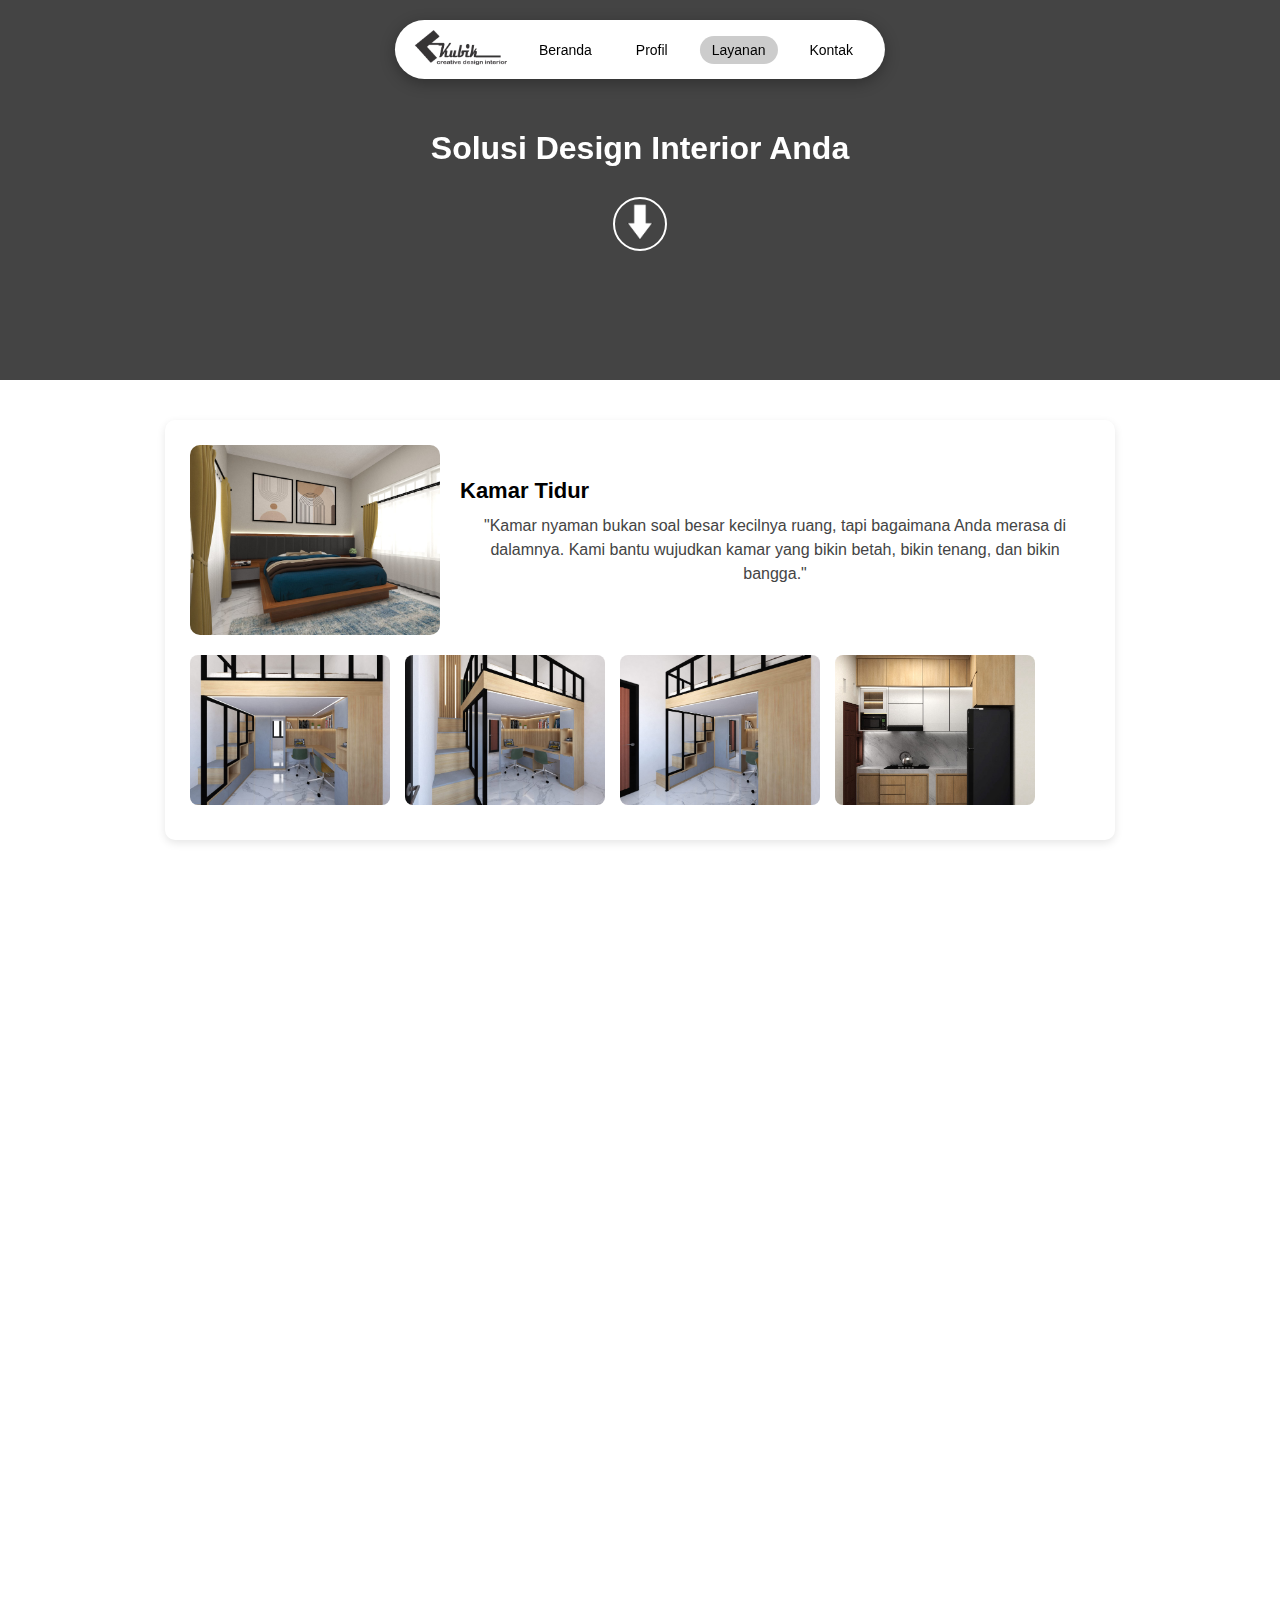
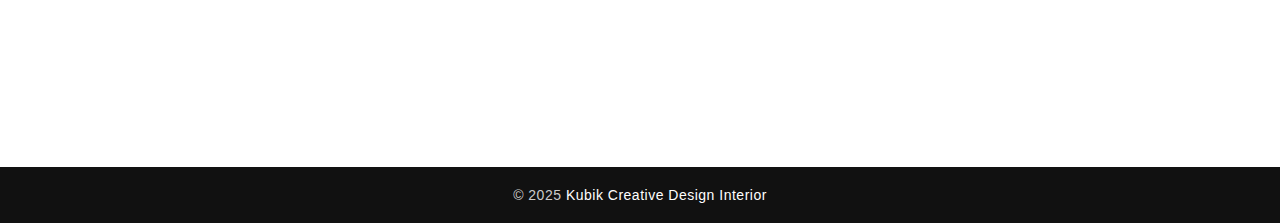
<file: Layanan.html>
<!DOCTYPE html>
<html lang="id">
<head>
  <meta charset="UTF-8">
  <meta name="viewport" content="width=device-width, initial-scale=1.0">
  <title>KUBIK</title>
  <link rel="stylesheet" href="https://cdnjs.cloudflare.com/ajax/libs/font-awesome/6.4.0/css/all.min.css">
   <link href="https://cdn.jsdelivr.net/npm/aos@2.3.4/dist/aos.css" rel="stylesheet">
  <link rel="stylesheet" href="/CSS/style.css">
</head>
<body>

  <!-- Navbar -->
  <nav class="navbar" id="navbar">
    <div class="logo">
      <a href="index.html">
        <img src="/Asset/edit/60262f3d-ed38-4eb2-886f-c2066539ad0e.png" alt="Logo Kuliah Interior">
      </a>
    </div>

    <div class="nav-links" id="nav-links">
      <a href="index.html" class="nav-link">Beranda</a>
      <a href="Profil.html" class="nav-link">Profil</a>
      <a href="Layanan.html" class="nav-link active">Layanan</a>
      <a href="#Kontak" class="nav-link">Kontak</a>
    </div>

    <!-- Hamburger -->
    <div class="hamburger" id="hamburger">
      <i class="fa-solid fa-bars"></i>
    </div>
  </nav>

  <!-- Hero -->
  <section class="hero">
    <div class="hero-content" data-aos="zoom-in" data-aos-delay="190" >
      <h1>Solusi Design Interior Anda</h1>
      <div class="arrow" id="scroll-arrow">
        <a href="#Isi"><img src="/Asset/bahan/panah3.png" alt="Scroll" class="fotopanah"></a>
      </div>
    </div>
  </section>

  <!-- Section 1 -->
  <section class="section fade-in" id="Isi">
    <div class="section-header">
      <img src="/Asset/rumah/kamar/IMG-20250912-WA0013.jpg" alt="Kamar Tidur" class="main-image">
      <div class="section-text">
        <h2>
          Kamar Tidur 
        </h2>
        <p>
          "Kamar nyaman bukan soal besar kecilnya ruang, tapi bagaimana Anda merasa di dalamnya. 
          Kami bantu wujudkan kamar yang bikin betah, bikin tenang, dan bikin bangga."
        </p>
      </div>
    </div>

    <div class="photo-scroll">
      <img src="/Asset/rumah/kamar/IMG-20250912-WA0008.jpg" alt="foto1">
      <img src="/Asset/rumah/kamar/IMG-20250912-WA0009.jpg" alt="foto2">
      <img src="/Asset/rumah/kamar/IMG-20250912-WA0010.jpg" alt="foto3">
      <img src="/Asset/rumah/kamar/IMG-20250912-WA0011.jpg" alt="foto4">
    </div>
  </section>

  <!-- Section 2 -->
  <section class="section fade-in">
    <div class="section-header">
      <img src="/Asset/rumah/ruang keluarga/IMG-20250912-WA0028.jpg" alt="Ruang Keluarga" class="main-image">
      <div class="section-text">
        <h2>
          Ruang Keluarga 
        </h2>
        <p>
          "Kami desain ruang keluarga yang indah dipandang dan nyaman ditinggali. 
          Perpaduan estetika dan fungsi kami hadirkan dalam setiap elemen."
        </p>
      </div>
    </div>

    <div class="photo-scroll">
      <img src="/Asset/rumah/ruang keluarga/IMG-20250912-WA0038.jpg" alt="foto5">
      <img src="/Asset/rumah/ruang keluarga/IMG-20250912-WA0039.jpg" alt="foto6">
      <img src="/Asset/rumah/ruang keluarga/IMG-20250912-WA0041.jpg" alt="foto7">
    </div>
  </section>

  <!-- Footer -->
  <footer class="footer fade-in" id="Kontak">
    <div class="footer-top">
      <a href="index.html" class="footer-logo">
        <img src="/Asset/edit/footer.png" alt="Kubik Logo">
      </a>
      <p class="footer-slogan">Siap Wujudkan Interior Impian Anda</p>
      <a href="#Kontak" class="footer-btn">Mulai Di Sini</a>
    </div>

    <div class="footer-bottom">
      <!-- Kolom Kontak -->
      <div class="footer-col">
        <h4>Kubik Design Interior</h4>
        <div class="contact-item">
          <i class="fa-solid fa-phone"></i>
          <p>+62 817-164-128</p>
        </div>
        <div class="contact-item">
          <i class="fa-brands fa-instagram"></i>
          <p>@kubik_designinterior</p>
        </div>
        <div class="contact-item">
          <i class="fa-brands fa-facebook"></i>
          <p>kubik design interior</p>
        </div>
      </div>
      

      <!-- Kolom Portofolio -->
      <div class="footer-col">
        <h4>Portofolio</h4>
        <a href="#">Semua Portofolio</a>
        <a href="#">Kitchen Set</a>
        <a href="#">Desain Interior Apartemen</a>
        <a href="#">Desain Interior Rumah</a>
      </div>
      

      <!-- Kolom Company -->
      <div class="footer-col">
        <h4>Company</h4>
        <a href="#">Tentang Kami</a>
        <a href="#">Help Center</a>
        <a href="#">FAQ</a>
      </div>
    </div>

    </footer>
<!-- Copyright -->
<div class="copyright">
  <p>© 2025 <span>Kubik Creative Design Interior</span></p>
</div>


  

<script src="https://cdn.jsdelivr.net/npm/aos@2.3.4/dist/aos.js"></script>
<script>
  AOS.init({
    duration: 1000,  
    once: true,       
    offset: 100       
  });
</script>

  <script src="/JS/script.js"></script>
</body>
</html>
</file>
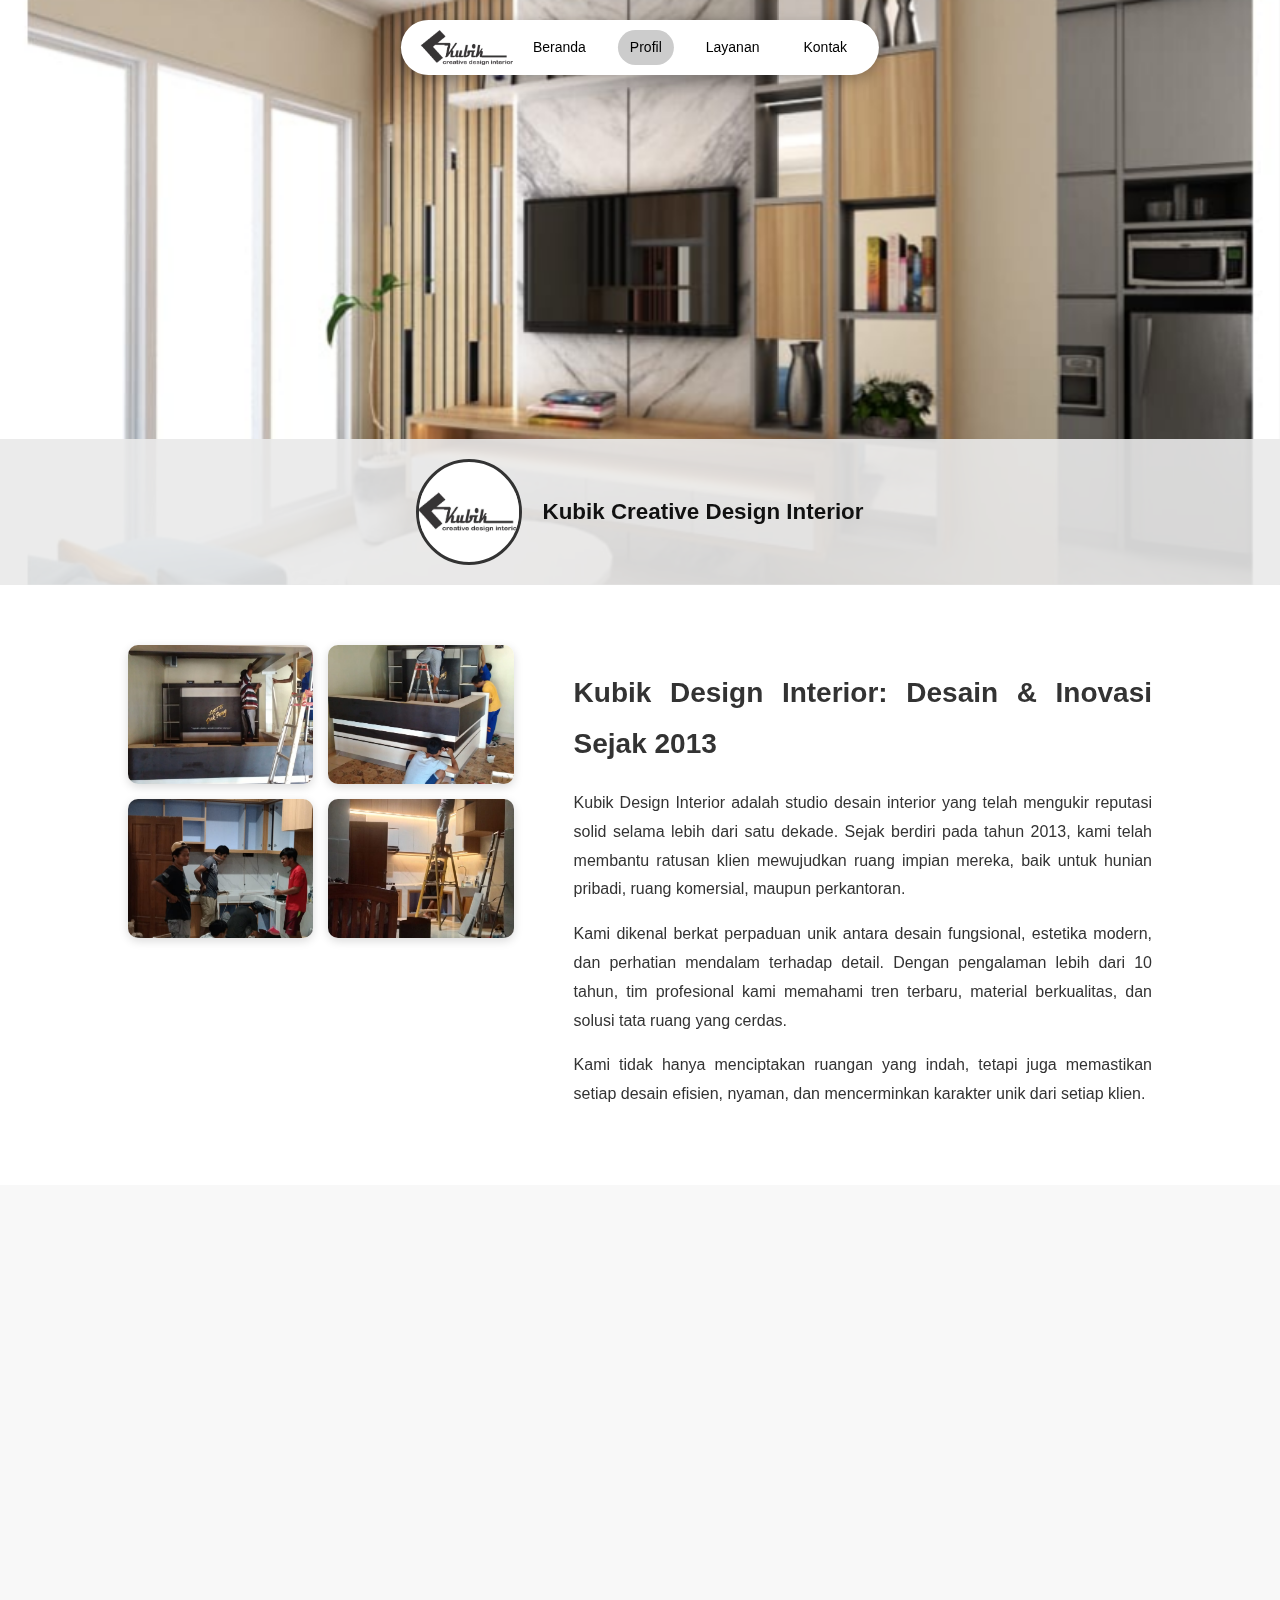
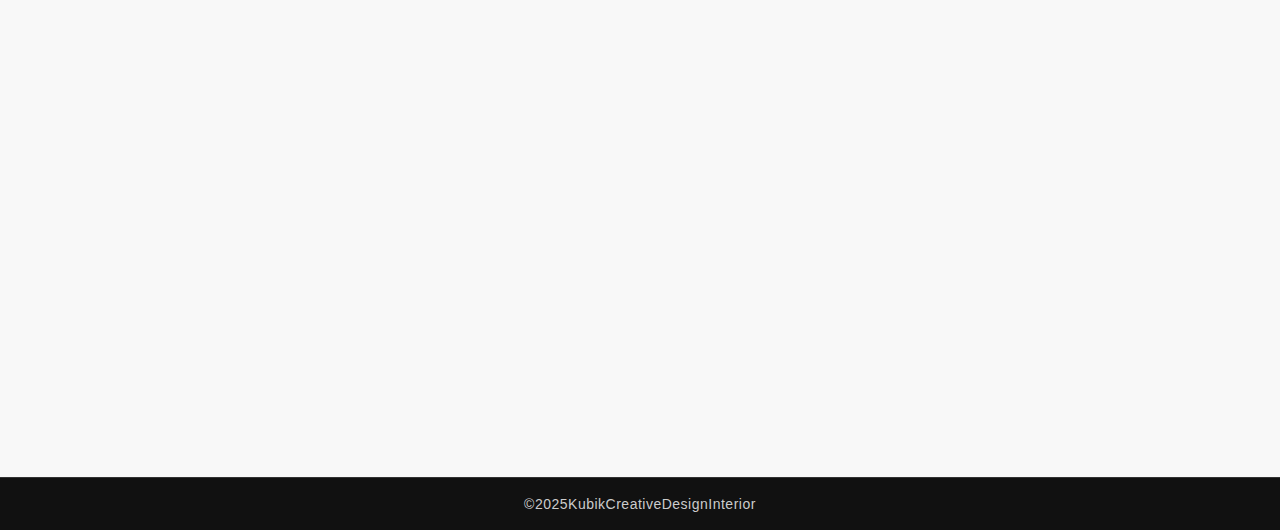
<file: Profil.html>
<!DOCTYPE html>
<html lang="id">
<head>
  <meta charset="UTF-8">
  <meta name="viewport" content="width=device-width, initial-scale=1.0">
  <title>KUBIK</title>
    <!-- AOS CSS -->
  <link href="https://cdn.jsdelivr.net/npm/aos@2.3.4/dist/aos.css" rel="stylesheet">
  <link rel="stylesheet" href="https://cdnjs.cloudflare.com/ajax/libs/font-awesome/6.4.0/css/all.min.css">
  <link rel="stylesheet" href="CSS/profil.css">
</head>
<body>

 <!-- Navbar -->
  <nav class="navbar" id="navbar">
    <div class="logo">
      <a href="index.html">
        <img src="Asset/edit/60262f3d-ed38-4eb2-886f-c2066539ad0e.png" alt="Logo Kuliah Interior">
      </a>
    </div>

    <div class="nav-links" id="nav-links">
      <a href="index.html" class="nav-link">Beranda</a>
      <a href="Profil.html" class="nav-link active">Profil</a>
      <a href="Layanan.html" class="nav-link">Layanan</a>
      <a href="#Kontak" class="nav-link">Kontak</a>
    </div>

    <!-- Hamburger -->
    <div class="hamburger" id="hamburger">
      <i class="fa-solid fa-bars"></i>
    </div>
  </nav>

 <!--ISINYA-->

   <section class="hero">
    <img src="Asset/rumah/ruang keluarga/IMG-20250912-WA0028.jpg" alt="Interior" class="hero-image" data-aos="fade-up" data-aos-delay="300"></div>

    <div class="brand-section">
      <div class="logo-frame" data-aos="fade-right" data-aos-delay="200">
        <img src="Asset/bahan/WhatsApp Image 2025-09-12 at 09.01.31.jpeg" alt="Logo Kubik" >
      </div>
      <h2 data-aos="fade-left"><span>Kubik</span> Creative Design Interior</h2>
    </div>
  </section>
  
 <section class="about-section">
  <div class="about-container">
      
    <!-- Kolom Kiri: Galeri -->
    <div class="about-gallery" data-aos="fade-right">
      <img src="Asset/proses pengerjaan/IMG-20250912-WA0000.jpg" alt="Proyek 1" data-aos="zoom-in">
      <img src="Asset/proses pengerjaan/IMG-20250912-WA0001.jpg" alt="Proyek 2" data-aos="zoom-in" data-aos-delay="100">
      <img src="Asset/proses pengerjaan/IMG-20250912-WA0003.jpg" alt="Proyek 3" data-aos="zoom-in" data-aos-delay="200">
      <img src="Asset/proses pengerjaan/IMG-20250912-WA0004.jpg" alt="Proyek 4" data-aos="zoom-in" data-aos-delay="300">
      <img src="Asset/proses pengerjaan/IMG-20250912-WA0005.jpg" alt="Proyek 5" data-aos="zoom-in" data-aos-delay="400">
      <img src="Asset/proses pengerjaan/IMG-20250912-WA0006.jpg" alt="Proyek 6" data-aos="zoom-in" data-aos-delay="500">
    </div>

    <!-- Kolom Kanan: Teks -->
    <div class="about-text" data-aos="fade-left">
      <h2>Kubik Design Interior: Desain & Inovasi Sejak 2013</h2>
      <p>
        Kubik Design Interior adalah studio desain interior yang telah mengukir reputasi solid selama lebih dari satu dekade. 
        Sejak berdiri pada tahun 2013, kami telah membantu ratusan klien mewujudkan ruang impian mereka, baik untuk hunian pribadi, 
        ruang komersial, maupun perkantoran.
      </p>
      <p>
        Kami dikenal berkat perpaduan unik antara desain fungsional, estetika modern, dan perhatian mendalam terhadap detail. 
        Dengan pengalaman lebih dari 10 tahun, tim profesional kami memahami tren terbaru, material berkualitas, dan solusi tata ruang yang cerdas.
      </p>
      <p>
        Kami tidak hanya menciptakan ruangan yang indah, tetapi juga memastikan setiap desain efisien, nyaman, dan mencerminkan karakter unik dari setiap klien.
      </p>
    </div>

  </div>
</section>

  <section class="visi reveal" <div data-aos="fade-up"></div>
    <h3>Visi Kami:</h3>
    <p>
      Membawa solusi desain interior yang tidak hanya indah secara visual, tetapi juga fungsional dan memberikan kenyamanan bagi penghuninya.
    </p>
  </section>

  <section class="misi reveal" <div data-aos="fade-up" data-aos-delay="100"></div>
    <h3>Misi Kami:</h3>
    <ol>
      <li>Memberikan layanan desain interior profesional yang personal dan sesuai kebutuhan klien.</li>
      <li>Menghadirkan desain dengan kualitas terbaik namun tetap menyesuaikan anggaran.</li>
      <li>Menggunakan material ramah lingkungan dan berkelanjutan.</li>
      <li>Menjadi partner terpercaya dalam setiap proyek interior, dari konsep hingga realisasi.</li>
    </ol>
  </section>

  <!--FOOTERNYA WOY-->
<footer class="footer" data-aos="fade-in" data-aos-delay="100">
  <div class="footer-top">
    <a href="index.html" class="footer-logo">
      <img src="Asset/edit/footer.png" alt="Kubik Logo">
    </a>
    <p class="footer-slogan">Siap Wujudkan Interior Impian Anda</p>
    <a href="#kontak" class="footer-btn">Mulai Di Sini</a>
  </div>

<div class="footer-bottom">
  <!-- Kolom Kontak -->
  <div class="footer-col" id="Kontak">
    <h4>Kubik Design Interior</h4>
    <div class="contact-item">
      <i class="fa-solid fa-phone"></i>
      <p>+62 817-164-128</p>
    </div>
    <div class="contact-item">
      <i class="fa-brands fa-instagram"></i>
      <p>@kubik_designinterior</p>
    </div>
    <div class="contact-item">
      <i class="fa-brands fa-facebook"></i>
      <p>kubik design interior</p>
    </div>
  </div>

  <!-- Kolom Portofolio -->
  <div class="footer-col">
    <h4>Portofolio</h4>
    <a href="#">Semua Portofolio</a>
    <a href="#">Kitchen Set</a>
    <a href="#">Desain Interior Apartemen</a>
    <a href="#">Desain Interior Rumah</a>
  </div>


  <!-- Kolom Company -->
  <div class="footer-col">
    <h4>Company</h4>
    <a href="#">Tentang Kami</a>
    <a href="#">Help Center</a>
    <a href="#">FAQ</a>
  </div>
  </div>
  </footer>
          <!--copyright-->
    <div class="copyright">
      <p class="textcr">©2025KubikCreativeDesignInterior</p>
    </div>
</div>

<!-- AOS JS -->
<script src="https://cdn.jsdelivr.net/npm/aos@2.3.4/dist/aos.js"></script>
<script>
  AOS.init({
    duration: 1000,   
    once: true,       
    offset: 100       
  });
</script>

  <script src="JS/script.js"></script>
</body>
</html>
</file>
<file: CSS/style.css>
/* ==================== GLOBAL ==================== */
body {
  margin: 0;
  font-family: Arial, sans-serif;
  background: #fff;
  color: black;
  text-align: center;
}

html {
  scroll-behavior: smooth;
}

/* ==================== NAVBAR ==================== */
.navbar {
  position: fixed;
  top: 20px;
  left: 50%;
  transform: translateX(-50%) scale(0.3);
  background: white;
  color: black;
  border-radius: 40px;
  padding: 10px 20px;
  display: flex;
  align-items: center;
  gap: 20px;
  box-shadow: 0 4px 15px rgba(0, 0, 0, 0.3);
  opacity: 0;
  transition: transform 0.6s ease, opacity 0.6s ease;
  z-index: 1000;
}

.navbar.show {
  transform: translateX(-50%) scale(1);
  opacity: 1;
}

.logo img {
  height: 35px;
  width: auto;
}

.nav-links {
  display: flex;
  gap: 20px;
  transition: all 0.3s ease;
}

.nav-link {
  text-decoration: none;
  color: black;
  font-size: 14px;
  padding: 6px 12px;
  border-radius: 20px;
  transition: background 0.3s;
}

.nav-link:hover,
.nav-link.active {
  background: #ccc;
}

.hamburger {
  display: none;
  font-size: 22px;
  cursor: pointer;
}

/* ========== RESPONSIVE NAVBAR ========== */
@media (max-width: 1200px) {
  .navbar {
    width: 85%;
  }
}

@media (max-width: 992px) {
  .navbar {
    width: 90%;
    justify-content: space-between;
    padding: 10px 15px;
  }
}

@media (max-width: 768px) {
  .nav-links {
    display: none;
    position: absolute;
    top: 60px;
    right: 20px;
    background: white;
    flex-direction: column;
    padding: 15px;
    border-radius: 12px;
    box-shadow: 0 5px 20px rgba(0, 0, 0, 0.2);
  }

  .nav-links.show {
    display: flex;
  }

  .hamburger {
    display: block;
  }

  .nav-link {
    padding: 10px 15px;
    border-radius: 8px;
    font-size: 16px;
  }
}

@media (max-width: 480px) {
  .navbar {
    width: 95%;
    border-radius: 25px;
  }

  .logo img {
    height: 28px;
  }

  .nav-link {
    font-size: 15px;
  }
}

/* ==================== HERO SECTION ==================== */
.hero {
  background: #444;
  color: white;
  min-height: 300px;
  display: flex;
  justify-content: center;
  align-items: center;
  text-align: center;
  padding: 40px 20px;
}

.hero-content {
  display: flex;
  flex-direction: column;
  align-items: center;
  gap: 30px;
}

.hero-content h1 {
  font-size: 32px;
  font-weight: bold;
  margin: 0;
}

.arrow {
  width: 50px;
  height: 50px;
  display: flex;
  align-items: center;
  justify-content: center;
  border: 2px solid white;
  color: white;
  text-decoration: none;
  border-radius: 50%;
  cursor: pointer;
  transition: background 0.3s, transform 0.3s;
}

.fotopanah {
  height: 40px;
  transform: rotate(180deg);
}

.arrow:hover {
  background: white;
  color: #444;
  transform: translateY(5px);
}

/* Hero Responsive */
@media (max-width: 768px) {
  .hero-content h1 {
    font-size: 24px;
  }

  .arrow {
    width: 40px;
    height: 40px;
  }
}

/* ==================== CONTENT ==================== */
.content {
  background: #fff;
  color: black;
  padding: 50px 20px;
}

/* ==================== SECTION ==================== */
.section {
  margin: 40px auto;
  max-width: 900px;
  background: #fff;
  padding: 25px;
  border-radius: 10px;
  box-shadow: 0 3px 8px rgba(0, 0, 0, 0.1);
}

.section-header {
  display: flex;
  gap: 20px;
  align-items: center;
  margin-bottom: 20px;
}

.section-header .main-image {
  width: 250px;
  border-radius: 10px;
}

.section-text {
  flex: 1;
}

.section-text h2 {
  margin: 0;
  font-size: 22px;
  display: flex;
  align-items: center;
  justify-content: space-between;
}

.section-text p {
  margin-top: 10px;
  color: #444;
  line-height: 1.5;
}

/* Section Responsive */
@media (max-width: 992px) {
  .section {
    max-width: 700px;
  }
}

@media (max-width: 768px) {
  .section-header {
    flex-direction: column;
    align-items: center;
    text-align: center;
  }

  .section-header .main-image {
    width: 80%;
  }

  .section-text h2 {
    font-size: 20px;
  }

  .section-text p {
    font-size: 14px;
  }
}

@media (max-width: 480px) {
  .section {
    padding: 20px 10px;
  }

  .section-header .main-image {
    width: 100%;
  }
}

/* ==================== PHOTO SCROLL ==================== */
.photo-scroll {
  display: flex;
  gap: 15px;
  overflow-x: auto;
  padding-bottom: 10px;
  scrollbar-width: thin;
}

.photo-scroll::-webkit-scrollbar {
  height: 8px;
}

.photo-scroll::-webkit-scrollbar-thumb {
  background: #aaa;
  border-radius: 4px;
}

.photo-scroll img {
  width: 200px;
  height: 150px;
  object-fit: cover;
  border-radius: 8px;
  flex-shrink: 0;
}

/* Responsive scroll */
@media (max-width: 768px) {
  .photo-scroll img {
    width: 160px;
    height: 120px;
  }
}

@media (max-width: 480px) {
  .photo-scroll img {
    width: 130px;
    height: 100px;
  }
}

/* ==================== FOOTER ==================== */
.footer {
  background: #444;
  color: #fff;
  padding: 30px 40px;
}

.footer-top {
  display: flex;
  justify-content: space-between;
  align-items: center;
  border-bottom: 1px solid #666;
  padding-bottom: 10px;
  margin-bottom: 15px;
  flex-wrap: wrap;
  gap: 20px;
}

.footer-logo img {
  height: 180px;
}

.footer-slogan {
  font-size: 22px;
  margin: 0;
}

.footer-btn {
  background: #e74c3c;
  color: #fff;
  padding: 10px 18px;
  border-radius: 6px;
  text-decoration: none;
  transition: 0.3s;
}

.footer-btn:hover {
  background: #c0392b;
}

.footer-bottom {
  display: flex;
  justify-content: space-between;
  flex-wrap: wrap;
  gap: 20px;
}

.footer-col {
  flex: 1;
  min-width: 200px;
  margin: 10px;
}

.footer-col h4 {
  margin-bottom: 10px;
  font-size: 16px;
}

.footer-col a {
  display: block;
  color: #ddd;
  text-decoration: none;
  margin-bottom: 6px;
  font-size: 14px;
}

.footer-col a:hover {
  color: #fff;
}

.contact-item {
  display: flex;
  align-items: center;
  margin-bottom: 8px;
  font-size: 14px;
  color: #ddd;
}

.contact-item i {
  margin-right: 10px;
  font-size: 16px;
  width: 20px;
  text-align: center;
  color: #e74c3c;
}

.contact-item p {
  margin: 0;
}

/* Footer Responsive */
@media (max-width: 992px) {
  .footer-top {
    flex-direction: column;
    text-align: center;
  }

  .footer-logo img {
    height: 140px;
  }

  .footer-slogan {
    font-size: 18px;
  }

  .footer-btn {
    padding: 8px 16px;
    font-size: 14px;
  }
}

@media (max-width: 576px) {
  .footer {
    padding: 20px 15px;
  }

  .footer-bottom {
    flex-direction: column;
    text-align: center;
  }
}

/* ==================== COPYRIGHT ==================== */
.copyright {
  background: #111;
  padding: 20px 40px;
}

.copyright p {
  color: #ccc;
  font-size: 14px;
  margin: 0;
  letter-spacing: 0.5px;
}

.copyright span {
  color: #fff;
  font-weight: 500;
}

/* Copyright Responsive */
@media (max-width: 992px) {
  .copyright p {
    font-size: 13px;
  }
}

@media (max-width: 576px) {
  .copyright {
    padding: 12px 5px;
  }

  .copyright p {
    font-size: 12px;
    line-height: 1.5;
  }

  .copyright span {
    display: block;
    margin-top: 4px;
  }
}

/* ==================== ANIMASI ==================== */
.fade-in {
  opacity: 0;
  transform: translateY(30px);
  transition: all 0.8s ease;
}

.fade-in.show {
  opacity: 1;
  transform: translateY(0);
}

.slide-left {
  opacity: 0;
  transform: translateX(-50px);
  transition: all 0.8s ease;
}

.slide-left.show {
  opacity: 1;
  transform: translateX(0);
}

.slide-right {
  opacity: 0;
  transform: translateX(50px);
  transition: all 0.8s ease;
}

.slide-right.show {
  opacity: 1;
  transform: translateX(0);
}

.zoom-in {
  opacity: 0;
  transform: scale(0.8);
  transition: all 0.8s ease;
}

.zoom-in.show {
  opacity: 1;
  transform: scale(1);
}

.photo-scroll img {
  opacity: 0;
  transform: translateY(20px);
  transition: all 0.6s ease;
}

.photo-scroll img.show {
  opacity: 1;
  transform: translateY(0);
}
</file>
<file: CSS/profil.css>
/* =========================
   GLOBAL STYLE
========================= */
html {
  scroll-behavior: smooth;
}

body {
  margin: 0;
  font-family: 'Poppins', Arial, sans-serif;
  background: #f8f8f8;
  color: #333;
  line-height: 1.6;
  text-align: center;
}

/* =========================
   NAVBAR (JANGAN DIUBAH)
========================= */
.navbar {
  position: fixed;
  top: 20px;
  left: 50%;
  transform: translateX(-50%) scale(0.3);
  background: white;
  color: black;
  border-radius: 40px;
  padding: 10px 20px;
  display: flex;
  align-items: center;
  gap: 20px;
  box-shadow: 0 4px 15px rgba(0,0,0,0.3);
  opacity: 0;
  transition: transform 0.6s ease, opacity 0.6s ease;
  z-index: 1000;
}

.navbar.show {
  transform: translateX(-50%) scale(1);
  opacity: 1;
}

.logo img {
  height: 35px;
  width: auto;
  display: block;
}

.nav-links {
  display: flex;
  gap: 20px;
  transition: all 0.3s ease;
}

.nav-link {
  text-decoration: none;
  color: black;
  font-size: 14px;
  padding: 6px 12px;
  border-radius: 20px;
  transition: background 0.3s;
}

.nav-link:hover,
.nav-link.active {
  background: #ccc;
}

.hamburger {
  display: none;
  font-size: 22px;
  cursor: pointer;
}

/* Tablet */
@media (max-width: 991px) {
  .navbar {
    width: 90%;
    justify-content: space-between;
  }
  .nav-links {
    gap: 15px;
  }
}

/* HP */
@media (max-width: 768px) {
  .nav-links {
    display: none;
    position: absolute;
    top: 60px;
    right: 20px;
    background: white;
    flex-direction: column;
    padding: 15px;
    border-radius: 12px;
    box-shadow: 0 5px 20px rgba(0,0,0,0.2);
  }

  .nav-links.show {
    display: flex;
  }

  .hamburger {
    display: block;
  }

  .nav-link {
    padding: 10px 15px;
    border-radius: 8px;
    font-size: 16px;
  }

  .nav-link:hover,
  .nav-link.active {
    background: #f0f0f0;
  }
}

/* =========================
   HERO SECTION
========================= */
.hero {
  position: relative;
  width: 100%;
  height: 65vh;
  display: flex;
  flex-direction: column;
  justify-content: flex-end;
  background-color: #e9e9e9;
  border-radius: 0;
  overflow: hidden;
}

.hero-image {
  position: absolute;
  top: 0;
  left: 0;
  width: 100%;
  height: 100%;
  object-fit: cover;
  object-position: center;
  z-index: 0;
}

.brand-section {
  position: relative;
  z-index: 1;
  background-color: rgba(233, 233, 233, 0.9);
  width: 100%;
  padding: 20px 0;
  display: flex;
  align-items: center;
  justify-content: center;
  gap: 20px;
}

.logo-frame {
  width: 100px;
  height: 100px;
  border-radius: 50%;
  overflow: hidden;
  border: 3px solid #333;
  display: flex;
  align-items: center;
  justify-content: center;
  background-color: white;
}

.logo-frame img {
  width: 120%;
  height: 120%;
  object-fit: contain;
  object-position: center;
  transform: scale(0.85);
}

.brand-section h2 {
  font-size: 1.4rem;
  font-weight: 600;
  color: #111;
}

.brand-section h2 span {
  font-weight: 700;
}

/* =========================
   SECTION KONTEN PUTIH
========================= */
.content {
  background: #fff;
  color: black;
  padding: 50px 20px;
}

.section {
  margin: 40px auto;
  max-width: 900px;
  background: #fff;
  padding: 20px;
  border-radius: 10px;
  box-shadow: 0 3px 8px rgba(0,0,0,0.1);
}

.section-header {
  display: flex;
  gap: 20px;
  align-items: center;
  margin-bottom: 20px;
}

.section-header .main-image {
  width: 250px;
  border-radius: 10px;
}

.section-text {
  flex: 1;
}

.section-text h2 {
  margin: 0;
  font-size: 22px;
  display: flex;
  align-items: center;
  justify-content: space-between;
}

.section-text p {
  margin-top: 10px;
  color: #444;
  line-height: 1.5;
}

/* =========================
   ABOUT SECTION
========================= */
.about-section {
  padding: 60px 10%;
  background-color: #fff;
}

.about-container {
  display: flex;
  align-items: flex-start;
  justify-content: space-between;
  gap: 60px;
}

.about-gallery {
  display: grid;
  grid-template-columns: repeat(2, 1fr);
  gap: 15px;
  flex: 1;
  max-width: 450px;
}

.about-gallery img {
  width: 100%;
  border-radius: 10px;
  object-fit: cover;
  aspect-ratio: 4/3;
  box-shadow: 0 3px 10px rgba(0, 0, 0, 0.15);
}

.about-text {
  flex: 1.5;
  line-height: 1.8;
  font-size: 16px;
  text-align: justify;
}

.about-text h2 {
  font-size: 28px;
  font-weight: 700;
  margin-bottom: 20px;
}

/* Responsif untuk About Section */
@media (max-width: 900px) {
  .about-container {
    flex-direction: column;
    gap: 30px;
  }

  .about-gallery {
    grid-template-columns: repeat(2, 1fr);
    max-width: 100%;
  }

  .about-text {
    font-size: 15px;
    line-height: 1.6;
  }
}

/* =========================
   PROFIL SECTION
========================= */
.header {
  text-align: center;
  padding: 20px;
  background: #fff;
  box-shadow: 0 2px 5px rgba(0,0,0,0.1);
}

.logo {
  width: 80px;
}

.intro {
  display: flex;
  flex-wrap: wrap;
  background: #fff;
  margin: 30px auto;
  padding: 20px;
  width: 85%;
  border-radius: 10px;
  box-shadow: 0 4px 10px rgba(0,0,0,0.1);
}

.intro-images {
  flex: 1;
  display: grid;
  grid-template-columns: 1fr 1fr;
  gap: 10px;
}

.intro-text {
  flex: 2;
  padding: 0 20px;
}

.visi,
.misi {
  background: #fff;
  width: 85%;
  margin: 20px auto;
  padding: 20px;
  border-radius: 10px;
  box-shadow: 0 4px 10px rgba(0,0,0,0.1);
}

h3 {
  color: #222;
}

/* =========================
   FOOTER
========================= */
.footer {
  background: #444;
  color: #fff;
  font-family: Arial, sans-serif;
  padding: 20px 40px;
}

.footer-top {
  display: flex;
  justify-content: space-between;
  align-items: center;
  border-bottom: 1px solid #666;
  padding-bottom: 8px;
  margin-bottom: 10px;
}

.footer-logo img {
  height: 200px;
}

.footer-slogan {
  font-size: 25px;
  margin: 0;
}

.footer-btn {
  background: #e74c3c;
  color: #fff;
  padding: 10px 18px;
  border-radius: 6px;
  text-decoration: none;
  transition: 0.3s;
}

.footer-btn:hover {
  background: #c0392b;
}

.footer-bottom {
  display: flex;
  justify-content: space-between;
  flex-wrap: wrap;
}

.footer-col {
  flex: 1;
  min-width: 200px;
  margin: 10px;
}

.footer-col h4 {
  margin-bottom: 10px;
  font-size: 16px;
}

.footer-col a {
  display: block;
  color: #ddd;
  text-decoration: none;
  margin-bottom: 6px;
  font-size: 14px;
}

.footer-col a:hover {
  color: #fff;
}

.contact-item {
  display: flex;
  align-items: center;
  margin-bottom: 8px;
  font-size: 14px;
  color: #ddd;
}

.contact-item i {
  margin-right: 10px;
  font-size: 16px;
  width: 20px;
  text-align: center;
  color: #e74c3c;
}

.contact-item p {
  margin: 0;
}

/* Copyright */
.copyright {
  background-color: #111;
  text-align: center;
  padding: 15px 10px;
  border-top: 1px solid #333;
}

.copyright p {
  color: #ccc;
  font-size: 14px;
  margin: 0;
  letter-spacing: 0.5px;
}

.copyright span {
  color: #fff;
  font-weight: 500;
}

/* =========================
   RESPONSIVE FOOTER
========================= */
@media (max-width: 992px) {
  .copyright p {
    font-size: 13px;
  }
}

@media (max-width: 576px) {
  .copyright {
    padding: 12px 5px;
  }

  .copyright p {
    font-size: 12px;
    line-height: 1.5;
  }

  .copyright span {
    display: block;
    margin-top: 4px;
  }
}
</file>
